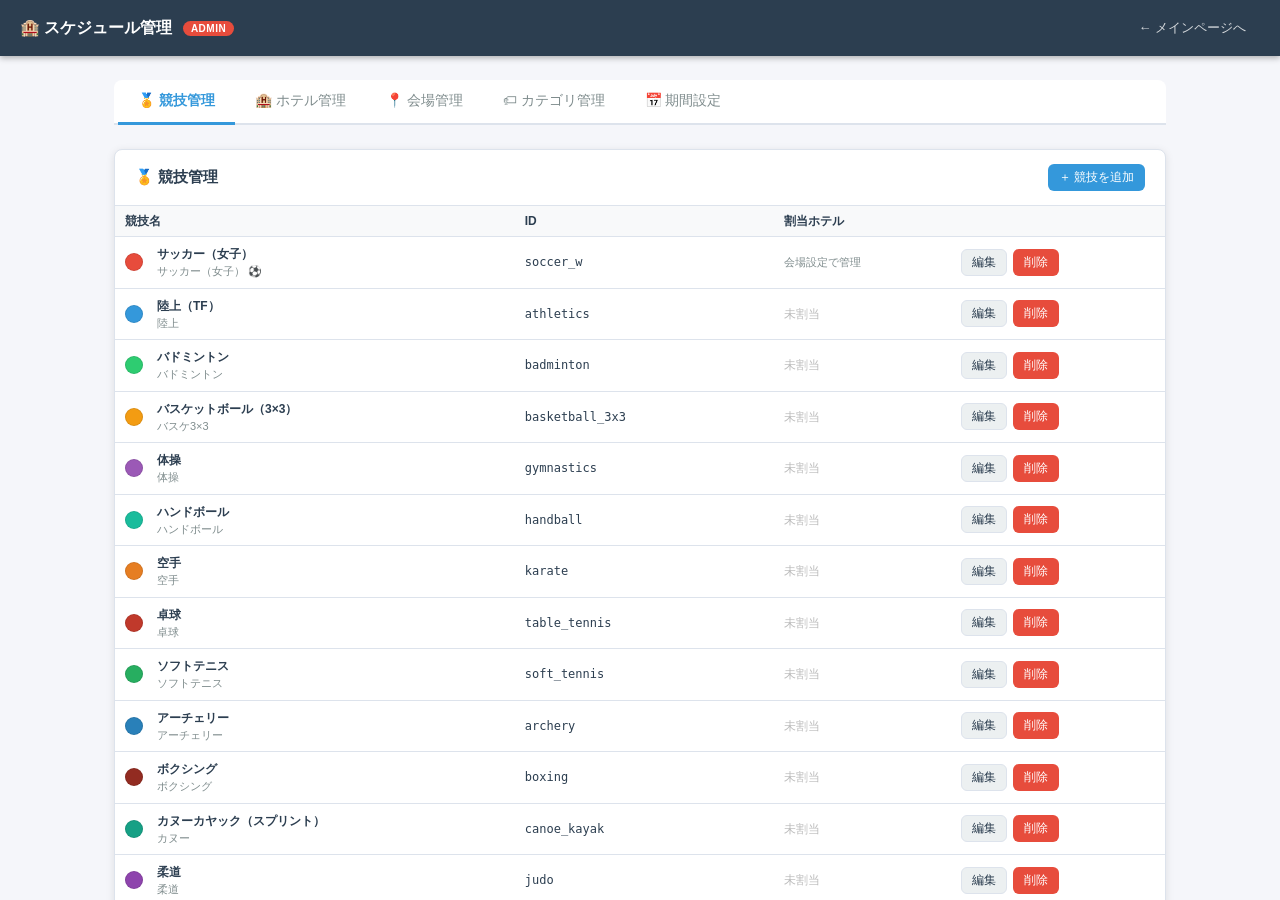
<file: admin.html>
<!DOCTYPE html>
<html lang="ja">
<head>
  <meta charset="UTF-8">
  <meta name="viewport" content="width=device-width, initial-scale=1.0">
  <title>管理ページ - ホテル滞在タイムスケジュール管理システム</title>
  <link rel="stylesheet" href="css/style.css">
  <style>
    .admin-badge {
      background: #e74c3c;
      color: white;
      font-size: 10px;
      font-weight: 700;
      padding: 2px 8px;
      border-radius: 10px;
      margin-left: 6px;
      vertical-align: middle;
      text-transform: uppercase;
      letter-spacing: 0.05em;
    }
    .color-preview {
      display: inline-block;
      width: 18px;
      height: 18px;
      border-radius: 50%;
      vertical-align: middle;
      margin-right: 6px;
      border: 1px solid rgba(0,0,0,0.1);
      flex-shrink: 0;
    }
    .color-cell {
      display: flex;
      align-items: center;
    }
    .admin-content {
      max-width: 1100px;
      margin: 0 auto;
      padding: 24px;
    }
    .main-tabs {
      display: flex;
      border-bottom: 2px solid var(--border);
      margin-bottom: 24px;
      gap: 0;
      background: var(--card-bg);
      border-radius: var(--radius) var(--radius) 0 0;
      padding: 0 4px;
    }
    .main-tab-btn {
      padding: 12px 20px;
      border: none;
      background: none;
      cursor: pointer;
      font-size: 14px;
      font-weight: 500;
      color: var(--text-muted);
      border-bottom: 3px solid transparent;
      margin-bottom: -2px;
      transition: all 0.15s;
    }
    .main-tab-btn:hover { color: var(--text); }
    .main-tab-btn.active { color: var(--accent); border-bottom-color: var(--accent); font-weight: 700; }
    .action-bar {
      display: flex;
      align-items: center;
      justify-content: space-between;
      margin-bottom: 16px;
    }
    .action-bar h3 { font-size: 16px; font-weight: 700; }
    input[type=color] {
      width: 60px;
      height: 36px;
      padding: 2px 4px;
      cursor: pointer;
    }
    .inline-form {
      display: flex;
      gap: 8px;
      align-items: flex-end;
      flex-wrap: wrap;
    }
    .inline-form .form-group { margin-bottom: 0; }
    .inline-form .form-group label { white-space: nowrap; }
    .back-link {
      color: rgba(255,255,255,0.8);
      text-decoration: none;
      font-size: 13px;
      padding: 6px 14px;
      border-radius: var(--radius);
      transition: all 0.2s;
    }
    .back-link:hover { background: rgba(255,255,255,0.15); color: white; }
    .input-narrow { width: 120px !important; }
    .input-mid { width: 200px !important; }
    .checkbox-label {
      display: flex;
      align-items: center;
      gap: 6px;
      font-size: 13px;
      cursor: pointer;
    }
    .checkbox-label input[type=checkbox] {
      width: auto;
      margin: 0;
    }
  </style>
</head>
<body>
  <div id="app">
    <!-- ── Header ── -->
    <header>
      <h1>🏨 スケジュール管理 <span class="admin-badge">Admin</span></h1>
      <div class="header-spacer"></div>
      <div class="header-actions">
        <a href="index.html" class="back-link">← メインページへ</a>
      </div>
    </header>

    <!-- ── Main Content ── -->
    <div id="admin-app" style="flex:1;overflow-y:auto;">
      <div class="admin-content">
        <!-- Main tab navigation -->
        <div class="main-tabs" id="main-tabs">
          <button class="main-tab-btn active" onclick="AdminApp.switchMainTab('sports')">🏅 競技管理</button>
          <button class="main-tab-btn" onclick="AdminApp.switchMainTab('hotels')">🏨 ホテル管理</button>
          <button class="main-tab-btn" onclick="AdminApp.switchMainTab('venues')">📍 会場管理</button>
          <button class="main-tab-btn" onclick="AdminApp.switchMainTab('categories')">🏷 カテゴリ管理</button>
          <button class="main-tab-btn" onclick="AdminApp.switchMainTab('daterange')">📅 期間設定</button>
        </div>

        <!-- Tab Panels -->
        <div id="tab-sports" class="admin-tab-panel"></div>
        <div id="tab-hotels" class="admin-tab-panel" style="display:none"></div>
        <div id="tab-venues" class="admin-tab-panel" style="display:none"></div>
        <div id="tab-categories" class="admin-tab-panel" style="display:none"></div>
        <div id="tab-daterange" class="admin-tab-panel" style="display:none"></div>
      </div>
    </div>
  </div>

  <!-- Modal container -->
  <div id="modal-container"></div>

  <!-- Scripts -->
  <script src="js/master-data.js"></script>
  <script src="js/data.js"></script>
  <script src="js/admin.js"></script>
</body>
</html>
</file>
<file: css/style.css>
/* ===== Reset & Base ===== */
*, *::before, *::after { box-sizing: border-box; margin: 0; padding: 0; }

:root {
  --primary: #2c3e50;
  --primary-light: #34495e;
  --accent: #3498db;
  --accent-hover: #2980b9;
  --success: #27ae60;
  --warning: #f39c12;
  --danger: #e74c3c;
  --bg: #f5f6fa;
  --card-bg: #ffffff;
  --border: #dde3ec;
  --text: #2c3e50;
  --text-muted: #7f8c8d;
  --shadow: 0 2px 8px rgba(0,0,0,0.10);
  --radius: 8px;
  --slot-height: 40px;
  --time-col-width: 60px;
  --date-col-width: 130px;
}

body {
  font-family: 'Hiragino Sans', 'Meiryo', 'Yu Gothic', sans-serif;
  background: var(--bg);
  color: var(--text);
  font-size: 14px;
  line-height: 1.5;
}

/* ===== Layout ===== */
#app { display: flex; flex-direction: column; height: 100vh; }

header {
  background: var(--primary);
  color: white;
  padding: 0 20px;
  display: flex;
  align-items: center;
  gap: 20px;
  height: 56px;
  flex-shrink: 0;
  box-shadow: 0 2px 6px rgba(0,0,0,0.3);
  z-index: 100;
}

header h1 {
  font-size: 16px;
  font-weight: 700;
  white-space: nowrap;
}

nav { display: flex; gap: 4px; }

nav a {
  color: rgba(255,255,255,0.8);
  text-decoration: none;
  padding: 6px 14px;
  border-radius: var(--radius);
  font-size: 13px;
  transition: all 0.2s;
}

nav a:hover, nav a.active {
  background: rgba(255,255,255,0.15);
  color: white;
}

.header-spacer { flex: 1; }

.header-actions { display: flex; gap: 8px; align-items: center; }

/* ===== Main Content ===== */
.main-wrapper { display: flex; flex: 1; overflow: hidden; }

aside {
  width: 220px;
  background: var(--card-bg);
  border-right: 1px solid var(--border);
  overflow-y: auto;
  flex-shrink: 0;
}

.sidebar-section { padding: 12px 0; border-bottom: 1px solid var(--border); }
.sidebar-section h3 {
  font-size: 11px;
  font-weight: 700;
  color: var(--text-muted);
  text-transform: uppercase;
  letter-spacing: 0.05em;
  padding: 0 16px 6px;
}

.sidebar-item {
  display: flex;
  align-items: center;
  gap: 8px;
  padding: 7px 16px;
  cursor: pointer;
  transition: background 0.15s;
  text-decoration: none;
  color: var(--text);
  font-size: 13px;
}

.sidebar-item:hover { background: var(--bg); }
.sidebar-item.active { background: #ebf5fb; color: var(--accent); font-weight: 600; }

.sidebar-dot {
  width: 10px;
  height: 10px;
  border-radius: 50%;
  flex-shrink: 0;
}

#main-content {
  flex: 1;
  overflow-y: auto;
  overflow-x: hidden;
  padding: 24px;
}

/* ===== Cards ===== */
.card {
  background: var(--card-bg);
  border: 1px solid var(--border);
  border-radius: var(--radius);
  box-shadow: var(--shadow);
  margin-bottom: 20px;
}

.card-header {
  padding: 14px 20px;
  border-bottom: 1px solid var(--border);
  display: flex;
  align-items: center;
  gap: 10px;
}

.card-header h2 { font-size: 15px; font-weight: 700; flex: 1; }
.card-body { padding: 16px 20px; }

/* ===== Dashboard ===== */
.dashboard-grid {
  display: grid;
  grid-template-columns: repeat(auto-fill, minmax(240px, 1fr));
  gap: 14px;
  margin-bottom: 24px;
}

.sport-card {
  background: var(--card-bg);
  border: 1px solid var(--border);
  border-radius: var(--radius);
  padding: 16px;
  cursor: pointer;
  transition: transform 0.15s, box-shadow 0.15s;
  text-decoration: none;
  color: var(--text);
  display: block;
}

.sport-card:hover { transform: translateY(-2px); box-shadow: 0 4px 16px rgba(0,0,0,0.12); }

.sport-card-header {
  display: flex;
  align-items: center;
  gap: 10px;
  margin-bottom: 10px;
}

.sport-color-bar {
  width: 4px;
  height: 40px;
  border-radius: 2px;
  flex-shrink: 0;
}

.sport-card h3 { font-size: 14px; font-weight: 700; }
.sport-card .sport-meta { font-size: 12px; color: var(--text-muted); margin-top: 2px; }

.hotel-card {
  background: var(--card-bg);
  border: 1px solid var(--border);
  border-radius: var(--radius);
  padding: 14px 16px;
  cursor: pointer;
  transition: transform 0.15s, box-shadow 0.15s;
  text-decoration: none;
  color: var(--text);
  display: flex;
  align-items: center;
  gap: 12px;
}

.hotel-card:hover { transform: translateY(-2px); box-shadow: 0 4px 16px rgba(0,0,0,0.12); }
.hotel-icon { font-size: 24px; }
.hotel-card h3 { font-size: 14px; font-weight: 700; }
.hotel-card .hotel-meta { font-size: 12px; color: var(--text-muted); }

/* ===== Buttons ===== */
.btn {
  display: inline-flex;
  align-items: center;
  gap: 6px;
  padding: 7px 14px;
  border: 1px solid transparent;
  border-radius: 6px;
  cursor: pointer;
  font-size: 13px;
  font-weight: 500;
  transition: all 0.15s;
  text-decoration: none;
  white-space: nowrap;
}

.btn-primary { background: var(--accent); color: white; }
.btn-primary:hover { background: var(--accent-hover); }
.btn-success { background: var(--success); color: white; }
.btn-success:hover { background: #229954; }
.btn-warning { background: var(--warning); color: white; }
.btn-warning:hover { background: #d68910; }
.btn-danger { background: var(--danger); color: white; }
.btn-danger:hover { background: #c0392b; }
.btn-secondary { background: #ecf0f1; color: var(--text); border-color: var(--border); }
.btn-secondary:hover { background: #d5d8dc; }
.btn-outline { background: white; color: var(--accent); border-color: var(--accent); }
.btn-outline:hover { background: var(--accent); color: white; }
.btn-sm { padding: 4px 10px; font-size: 12px; }
.btn-xs { padding: 2px 8px; font-size: 11px; }

/* ===== Forms ===== */
.form-group { margin-bottom: 14px; }
.form-group label { display: block; font-size: 12px; font-weight: 600; margin-bottom: 5px; color: var(--text-muted); }

input[type=text], input[type=date], input[type=time], input[type=color],
select, textarea {
  width: 100%;
  padding: 8px 10px;
  border: 1px solid var(--border);
  border-radius: 6px;
  font-size: 13px;
  font-family: inherit;
  color: var(--text);
  transition: border-color 0.15s;
  background: white;
}

input[type=text]:focus, input[type=date]:focus, input[type=time]:focus,
select:focus, textarea:focus {
  outline: none;
  border-color: var(--accent);
  box-shadow: 0 0 0 3px rgba(52,152,219,0.15);
}

.form-row { display: flex; gap: 12px; }
.form-row .form-group { flex: 1; }

/* ===== Schedule Grid ===== */
.scroll-mirror-top {
  overflow-x: auto;
  overflow-y: hidden;
  height: 12px;
  border: 1px solid var(--border);
  border-bottom: none;
  border-radius: var(--radius) var(--radius) 0 0;
  background: #f8f9fa;
}
.scroll-mirror-spacer {
  height: 1px;
}

.schedule-wrapper {
  overflow-x: auto;
  overflow-y: auto;
  border-top-left-radius: 0;
  border-top-right-radius: 0;
  border: 1px solid var(--border);
  border-radius: var(--radius);
  background: white;
  position: relative;
}

.schedule-container {
  position: relative;
  display: inline-block;
  min-width: 100%;
}

.schedule-header {
  display: flex;
  position: sticky;
  top: 0;
  z-index: 20;
  background: white;
  border-bottom: 2px solid var(--border);
}

.schedule-header .time-col {
  width: var(--time-col-width);
  min-width: var(--time-col-width);
  background: #f8f9fa;
  border-right: 1px solid var(--border);
  flex-shrink: 0;
}

.date-header-cell {
  min-width: var(--date-col-width);
  width: var(--date-col-width);
  border-right: 1px solid var(--border);
  padding: 6px 4px;
  text-align: center;
  flex-shrink: 0;
}

.date-header-cell .date-label {
  font-size: 12px;
  font-weight: 700;
  color: var(--primary);
}

.date-header-cell .weekday-label {
  font-size: 11px;
  color: var(--text-muted);
}

.date-header-cell .date-actions {
  display: flex;
  justify-content: center;
  gap: 3px;
  margin-top: 4px;
}

/* Reset button row — hidden until hover */
.date-header-cell .date-actions-danger {
  display: flex;
  justify-content: center;
  margin-top: 3px;
  min-height: 18px;
}

.date-header-cell .btn-reset-day {
  padding: 1px 8px;
  font-size: 10px;
  background: transparent;
  color: #c0392b;
  border: 1px dashed #c0392b;
  border-radius: 3px;
  cursor: pointer;
  opacity: 0;
  transition: opacity 0.2s ease;
  pointer-events: none;
}

.date-header-cell:hover .btn-reset-day {
  opacity: 1;
  pointer-events: auto;
}

.date-header-cell .btn-reset-day:hover {
  background: #c0392b;
  color: white;
  border-style: solid;
}

.date-header-cell.weekend .date-label { color: #c0392b; }
.date-header-cell.saturday .date-label { color: #2980b9; }

/* Day type dropdown in header */
.day-type-select {
  width: 100%;
  font-size: 10px;
  padding: 2px;
  margin: 3px 0 2px;
  border: 1px solid #ccc;
  border-radius: 3px;
  background: white;
  cursor: pointer;
}

/* Day type header backgrounds */
.date-header-cell.daytype-checkin     { background: #d6eaf8; }
.date-header-cell.daytype-practice    { background: #d5f5e3; }
.date-header-cell.daytype-competition { background: #fde8d8; }
.date-header-cell.daytype-stay        { background: #f2f3f4; }
.date-header-cell.daytype-checkout    { background: #e8daef; }

.schedule-body {
  display: flex;
  position: relative;
}

.time-col-body {
  width: var(--time-col-width);
  min-width: var(--time-col-width);
  background: #f8f9fa;
  border-right: 1px solid var(--border);
  flex-shrink: 0;
  position: sticky;
  left: 0;
  z-index: 10;
}

.time-slot-label {
  height: var(--slot-height);
  display: flex;
  align-items: flex-start;
  justify-content: flex-end;
  padding: 2px 8px 0;
  font-size: 11px;
  color: var(--text-muted);
  border-bottom: 1px solid var(--border);
}

.time-slot-label.hour { font-weight: 700; color: var(--text); }

.schedule-grid {
  display: flex;
  flex: 1;
  position: relative;
}

.date-column {
  min-width: var(--date-col-width);
  width: var(--date-col-width);
  border-right: 1px solid var(--border);
  position: relative;
  flex-shrink: 0;
}

.time-slot-cell {
  height: var(--slot-height);
  border-bottom: 1px solid #f0f0f0;
  cursor: pointer;
  transition: background 0.1s;
}

.time-slot-cell:nth-child(even) { background: rgba(0,0,0,0.01); }
.time-slot-cell.hour-boundary { border-bottom-color: #dde3ec; }
.time-slot-cell:hover { background: rgba(52,152,219,0.06); }

/* ===== Events ===== */
.event-block {
  position: absolute;
  left: 2px;
  right: 2px;
  border-radius: 4px;
  padding: 2px 5px;
  font-size: 11px;
  line-height: 1.3;
  cursor: grab;
  overflow: hidden;
  z-index: 5;
  box-shadow: 0 1px 3px rgba(0,0,0,0.15);
  transition: box-shadow 0.15s, opacity 0.15s;
  color: white;
  user-select: none;
}

/* Resize handle */
.event-resize-handle {
  position: absolute;
  bottom: 0;
  left: 0;
  right: 0;
  height: 6px;
  cursor: ns-resize;
  border-radius: 0 0 4px 4px;
  background: rgba(0, 0, 0, 0.15);
  opacity: 0;
  transition: opacity 0.15s;
}
.event-block:hover .event-resize-handle {
  opacity: 1;
}
.event-block:hover .event-resize-handle:hover {
  background: rgba(0, 0, 0, 0.4);
}

/* Copy-mode badge shown on ghost */
.event-copy-badge {
  position: absolute;
  top: 3px;
  right: 3px;
  background: rgba(0, 0, 0, 0.65);
  color: white;
  border-radius: 50%;
  width: 16px;
  height: 16px;
  font-size: 13px;
  font-weight: bold;
  line-height: 16px;
  text-align: center;
  pointer-events: none;
}

/* Dragging state */
.event-block.event-dragging {
  opacity: 0.25 !important;
  cursor: grabbing;
}

/* Drop target highlight */
.date-column.drag-over {
  background: rgba(52, 152, 219, 0.08);
  outline: 2px dashed rgba(52, 152, 219, 0.5);
  outline-offset: -2px;
}

.event-block:hover {
  box-shadow: 0 2px 8px rgba(0,0,0,0.25);
  opacity: 0.9;
  z-index: 20;
}

.event-block.event-selected {
  outline: 3px solid #fff;
  box-shadow: 0 0 0 5px rgba(59,130,246,0.8), 0 2px 8px rgba(0,0,0,0.3);
  z-index: 10;
  opacity: 1;
}

.date-column.paste-target {
  background: rgba(59, 130, 246, 0.07);
  outline: 2px dashed rgba(59, 130, 246, 0.4);
  outline-offset: -2px;
}

.kb-hint {
  font-size: 11px;
  color: #888;
  margin: 4px 0 6px;
  padding: 4px 8px;
  background: #f8f9fa;
  border-radius: 4px;
  border: 1px solid #e9ecef;
}

.event-block .event-time { font-size: 10px; opacity: 0.85; }
.event-block .event-title { font-weight: 600; }
.event-block .note-icon { font-size: 9px; opacity: 0.9; }

/* ── Note popup on hover ── */
.event-note-popup {
  display: none;
  position: absolute;
  bottom: calc(100% + 6px);
  left: 0;
  z-index: 200;
  background: #fff;
  color: #2c3e50;
  border: 1px solid #bdc3c7;
  border-radius: 6px;
  padding: 8px 10px;
  min-width: 200px;
  max-width: 300px;
  box-shadow: 0 4px 16px rgba(0,0,0,0.18);
  pointer-events: none;
  white-space: pre-wrap;
  word-break: break-word;
}

.event-note-popup-title {
  font-weight: 700;
  font-size: 12px;
  margin-bottom: 5px;
  padding-bottom: 4px;
  border-bottom: 1px solid #eee;
}

.event-note-popup-body {
  font-size: 12px;
  line-height: 1.5;
}

.event-block.has-note:hover .event-note-popup {
  display: block;
}

/* Flip popup to below if near top of grid */
.event-block.has-note:hover .event-note-popup.flip-down {
  bottom: auto;
  top: calc(100% + 6px);
}

/* ===== Modal ===== */
.modal-overlay {
  position: fixed;
  inset: 0;
  background: rgba(0,0,0,0.5);
  z-index: 1000;
  display: flex;
  align-items: center;
  justify-content: center;
  padding: 20px;
}

.modal-overlay.hidden { display: none; }

.modal {
  background: white;
  border-radius: var(--radius);
  box-shadow: 0 8px 32px rgba(0,0,0,0.2);
  width: 100%;
  max-width: 520px;
  max-height: 90vh;
  overflow-y: auto;
  animation: modalIn 0.2s ease;
}

@keyframes modalIn {
  from { transform: scale(0.95); opacity: 0; }
  to { transform: scale(1); opacity: 1; }
}

.modal-header {
  padding: 16px 20px;
  border-bottom: 1px solid var(--border);
  display: flex;
  align-items: center;
  gap: 10px;
}

.modal-header h3 { font-size: 15px; font-weight: 700; flex: 1; }
.modal-close { background: none; border: none; font-size: 20px; cursor: pointer; color: var(--text-muted); padding: 0; line-height: 1; }
.modal-close:hover { color: var(--text); }
.modal-body { padding: 20px; }
.modal-footer { padding: 14px 20px; border-top: 1px solid var(--border); display: flex; justify-content: flex-end; gap: 8px; }

/* Wide modal for settings */
.modal-wide { max-width: 720px; }
.modal-xl { max-width: 900px; }

/* ===== Tabs ===== */
.tab-bar {
  display: flex;
  border-bottom: 2px solid var(--border);
  margin-bottom: 20px;
  gap: 0;
}

.tab-btn {
  padding: 8px 18px;
  border: none;
  background: none;
  cursor: pointer;
  font-size: 13px;
  font-weight: 500;
  color: var(--text-muted);
  border-bottom: 2px solid transparent;
  margin-bottom: -2px;
  transition: all 0.15s;
}

.tab-btn:hover { color: var(--text); }
.tab-btn.active { color: var(--accent); border-bottom-color: var(--accent); font-weight: 700; }

.tab-panel { display: none; }
.tab-panel.active { display: block; }

/* ===== Detail Page Header ===== */
.detail-header {
  display: flex;
  align-items: center;
  gap: 14px;
  margin-bottom: 20px;
}

.detail-color-bar {
  width: 6px;
  height: 48px;
  border-radius: 3px;
}

.detail-header h2 { font-size: 20px; font-weight: 700; }
.detail-header .detail-sub { font-size: 13px; color: var(--text-muted); margin-top: 2px; }
.detail-header-actions { margin-left: auto; display: flex; gap: 8px; }

/* ===== Info Grid ===== */
.info-grid {
  display: grid;
  grid-template-columns: repeat(auto-fill, minmax(200px, 1fr));
  gap: 12px;
}

.info-item { background: var(--bg); border-radius: 6px; padding: 10px 14px; }
.info-item .info-label { font-size: 11px; color: var(--text-muted); font-weight: 600; text-transform: uppercase; }
.info-item .info-value { font-size: 14px; font-weight: 600; margin-top: 2px; }

/* ===== Tags ===== */
.tag {
  display: inline-block;
  padding: 3px 10px;
  border-radius: 20px;
  font-size: 12px;
  font-weight: 600;
  color: white;
  margin: 2px;
}

/* ===== Template Panel ===== */
.template-list { display: flex; flex-direction: column; gap: 8px; }

.template-item {
  background: var(--bg);
  border: 1px solid var(--border);
  border-radius: 6px;
  padding: 10px 14px;
  display: flex;
  align-items: center;
  gap: 10px;
}

.template-item .template-name { flex: 1; font-weight: 600; font-size: 13px; }
.template-item .template-meta { font-size: 11px; color: var(--text-muted); }

/* ===== Clipboard bar ===== */
#clipboard-bar {
  position: fixed;
  bottom: 20px;
  left: 50%;
  transform: translateX(-50%);
  background: var(--primary);
  color: white;
  padding: 10px 20px;
  border-radius: 30px;
  box-shadow: 0 4px 16px rgba(0,0,0,0.3);
  display: flex;
  align-items: center;
  gap: 12px;
  font-size: 13px;
  z-index: 500;
  transition: opacity 0.3s;
}

#clipboard-bar.hidden { display: none; }

/* ===== Soccer Config ===== */
.group-grid {
  display: grid;
  grid-template-columns: repeat(auto-fill, minmax(280px, 1fr));
  gap: 14px;
}

.group-card {
  background: var(--card-bg);
  border: 1px solid var(--border);
  border-radius: var(--radius);
  overflow: hidden;
}

.group-card-header {
  background: var(--primary);
  color: white;
  padding: 10px 14px;
  font-weight: 700;
  display: flex;
  align-items: center;
  justify-content: space-between;
}

.match-table { width: 100%; border-collapse: collapse; font-size: 12px; }
.match-table th {
  background: #f8f9fa;
  padding: 6px 10px;
  text-align: left;
  font-weight: 600;
  border-bottom: 1px solid var(--border);
}
.match-table td { padding: 6px 10px; border-bottom: 1px solid var(--border); }
.match-table tr:last-child td { border-bottom: none; }
.match-table tr:hover td { background: var(--bg); }

/* ===== Data Management ===== */
.upload-zone {
  border: 2px dashed var(--border);
  border-radius: var(--radius);
  padding: 30px;
  text-align: center;
  cursor: pointer;
  transition: border-color 0.2s, background 0.2s;
}

.upload-zone:hover { border-color: var(--accent); background: rgba(52,152,219,0.03); }
.upload-zone .upload-icon { font-size: 36px; margin-bottom: 8px; }
.upload-zone .upload-text { font-size: 14px; color: var(--text-muted); }

/* ===== Alerts ===== */
.alert {
  padding: 10px 14px;
  border-radius: 6px;
  font-size: 13px;
  margin-bottom: 14px;
  display: flex;
  align-items: center;
  gap: 8px;
}
.alert-info { background: #ebf5fb; border: 1px solid #aed6f1; color: #1a5276; }
.alert-success { background: #eafaf1; border: 1px solid #a9dfbf; color: #1e8449; }
.alert-warning { background: #fef9e7; border: 1px solid #f9e79f; color: #7d6608; }

/* ===== Responsive ===== */
@media (max-width: 900px) {
  aside { display: none; }
  :root { --date-col-width: 100px; }
}

/* ===== Utilities ===== */
.hidden { display: none !important; }
.text-muted { color: var(--text-muted); }
.text-center { text-align: center; }
.mt-1 { margin-top: 8px; }
.mt-2 { margin-top: 16px; }
.mb-1 { margin-bottom: 8px; }
.mb-2 { margin-bottom: 16px; }
.flex { display: flex; }
.flex-1 { flex: 1; }
.items-center { align-items: center; }
.gap-2 { gap: 8px; }
.gap-3 { gap: 12px; }
.page-title { font-size: 18px; font-weight: 700; margin-bottom: 16px; }
.section-title { font-size: 15px; font-weight: 700; margin-bottom: 12px; color: var(--primary); }

/* Schedule toolbar */
.schedule-toolbar {
  display: flex;
  align-items: center;
  gap: 8px;
  padding: 10px 0;
  margin-bottom: 10px;
  flex-wrap: wrap;
}

.legend {
  display: flex;
  flex-wrap: wrap;
  gap: 8px;
  padding: 8px 0;
}

.legend-item {
  display: flex;
  align-items: center;
  gap: 5px;
  font-size: 12px;
}

.legend-dot {
  width: 12px;
  height: 12px;
  border-radius: 3px;
}

/* ===== Floor Map ===== */
.floor-map {
  padding: 8px 0;
}

.floor-map-legend {
  display: flex;
  align-items: center;
  gap: 16px;
  margin-bottom: 10px;
  font-size: 12px;
}

.fmap-legend-item {
  display: flex;
  align-items: center;
  gap: 5px;
}

.fmap-legend-dot {
  width: 14px;
  height: 14px;
  border-radius: 3px;
  display: inline-block;
  flex-shrink: 0;
}

.floor-map-building {
  border: 2px solid var(--border);
  border-radius: var(--radius);
  overflow: hidden;
}

.floor-map-roof {
  background: var(--primary);
  color: #fff;
  text-align: center;
  padding: 6px;
  font-size: 12px;
  font-weight: 600;
  letter-spacing: 0.05em;
}

.floor-map-base {
  height: 6px;
  background: var(--primary);
}

.floor-row {
  display: flex;
  align-items: stretch;
  border-bottom: 1px solid var(--border);
  min-height: 52px;
}

.floor-row:last-child {
  border-bottom: none;
}

.floor-row:nth-child(even) {
  background: #fafbfd;
}

.floor-label {
  width: 46px;
  min-width: 46px;
  display: flex;
  align-items: center;
  justify-content: center;
  font-size: 13px;
  font-weight: 700;
  color: var(--primary);
  background: #f0f2f8;
  border-right: 2px solid var(--border);
}

.floor-content {
  flex: 1;
  display: flex;
  align-items: center;
  flex-wrap: wrap;
  gap: 6px;
  padding: 6px 10px;
}

.floor-room-block {
  display: flex;
  flex-direction: column;
  align-items: flex-start;
  justify-content: center;
  padding: 5px 10px;
  border-radius: 5px;
  cursor: pointer;
  min-width: 110px;
  max-width: 200px;
  color: #fff;
  box-shadow: 0 1px 4px rgba(0,0,0,0.15);
  transition: transform 0.1s, box-shadow 0.1s;
  user-select: none;
}

.floor-room-block:hover {
  transform: translateY(-1px);
  box-shadow: 0 3px 8px rgba(0,0,0,0.22);
}

.func-room-block {
  background: #9b59b6 !important;
  min-width: 130px;
}

.frb-type {
  font-size: 12px;
  font-weight: 600;
  white-space: nowrap;
  overflow: hidden;
  text-overflow: ellipsis;
  max-width: 180px;
}

.frb-detail {
  font-size: 11px;
  opacity: 0.88;
  margin-top: 2px;
}

.floor-add-btn {
  width: 28px;
  height: 28px;
  border-radius: 50%;
  border: 2px dashed var(--border);
  background: transparent;
  color: var(--text-muted);
  font-size: 18px;
  line-height: 1;
  cursor: pointer;
  display: flex;
  align-items: center;
  justify-content: center;
  flex-shrink: 0;
  transition: border-color 0.15s, color 0.15s;
}

.floor-add-btn:hover {
  border-color: var(--accent);
  color: var(--accent);
}

/* Color swatches in room modal */
.color-swatch {
  width: 26px;
  height: 26px;
  border-radius: 4px;
  cursor: pointer;
  border: 2px solid transparent;
  transition: border-color 0.15s, transform 0.1s;
}

.color-swatch:hover {
  border-color: var(--text);
  transform: scale(1.15);
}

/* ── Day Types Modal ── */
.dt-palette-btn {
  padding: 6px 14px;
  border-radius: 6px;
  border: 2px solid transparent;
  font-size: 13px;
  font-weight: 600;
  cursor: pointer;
  transition: box-shadow 0.15s, transform 0.1s;
}
.dt-palette-btn:hover { transform: scale(1.05); }
.dt-palette-btn.active {
  box-shadow: 0 0 0 3px #2c3e50;
  transform: scale(1.07);
}

.dt-grid { margin-top: 4px; }
.dt-week-header {
  display: grid;
  grid-template-columns: repeat(7, 54px);
  gap: 3px;
  margin-bottom: 3px;
}
.dt-wh {
  text-align: center;
  font-size: 12px;
  font-weight: 600;
  color: #7f8c8d;
}
.dt-wh.dt-sun { color: #e74c3c; }
.dt-wh.dt-sat { color: #2980b9; }

.dt-cells {
  display: grid;
  grid-template-columns: repeat(7, 54px);
  gap: 3px;
}
.dt-cell {
  width: 54px;
  min-height: 60px;
  border-radius: 6px;
  border: 2px solid #dfe6e9;
  background: #fff;
  cursor: pointer;
  display: flex;
  flex-direction: column;
  align-items: center;
  justify-content: center;
  padding: 4px 2px;
  transition: box-shadow 0.1s, transform 0.1s;
  user-select: none;
}
.dt-cell:hover { box-shadow: 0 2px 8px rgba(0,0,0,0.18); transform: scale(1.06); }
.dt-cell-pad { border: none; background: transparent; cursor: default; }
.dt-cell-pad:hover { box-shadow: none; transform: none; }
.dt-cell-wd { font-size: 11px; font-weight: 600; color: #7f8c8d; line-height: 1; }
.dt-cell-wd.dt-sun { color: #e74c3c; }
.dt-cell-wd.dt-sat { color: #2980b9; }
.dt-cell-date { font-size: 13px; font-weight: 700; line-height: 1.4; }
.dt-cell-type { font-size: 11px; font-weight: 600; color: #2c3e50; line-height: 1.2; min-height: 14px; }

/* Print */
@media print {
  header, aside, .schedule-toolbar, .btn, #clipboard-bar { display: none !important; }
  .schedule-wrapper { overflow: visible; border: none; }
  .date-column { page-break-inside: avoid; }
}

/* ===== Hotel Combined Multi-Sport View ===== */
.hotel-sport-filter {
  display: flex;
  flex-wrap: wrap;
  align-items: center;
  gap: 8px;
  padding: 10px 0 14px;
  border-bottom: 1px solid var(--border);
  margin-bottom: 12px;
}
.hotel-sport-filter .filter-label {
  font-size: 12px;
  color: var(--text-muted);
  font-weight: 600;
  margin-right: 4px;
}
.filter-chip {
  display: inline-flex;
  align-items: center;
  gap: 4px;
  cursor: pointer;
  user-select: none;
}
.filter-chip input[type=checkbox] { display: none; }
.filter-chip span {
  display: inline-block;
  padding: 3px 10px;
  border-radius: 20px;
  font-size: 12px;
  font-weight: 600;
  color: #fff;
  opacity: 0.45;
  transition: opacity 0.15s;
}
.filter-chip input:checked + span { opacity: 1; }

.combined-hint {
  font-size: 11px;
  color: var(--text-muted);
  padding: 4px 0 8px;
}

/* Two-row sticky header for combined view */
.combined-header-wrap {
  position: sticky;
  top: 0;
  z-index: 20;
  background: white;
  border-bottom: 2px solid var(--border);
  display: flex;
  flex-direction: column;
}
.combined-header-row {
  display: flex;
  flex-direction: row;
  align-items: stretch;
}

/* Date spanning header (row 1) — border-right set inline per cell */
.combined-date-cell {
  text-align: center;
  font-size: 12px;
  font-weight: 700;
  color: var(--primary);
  padding: 5px 4px 3px;
  border-bottom: 1px solid var(--border);
  background: #f8f9fa;
  flex-shrink: 0;
}
.combined-date-cell.weekend { color: #e74c3c; }
.combined-date-cell.saturday { color: #2980b9; }

/* Sport name header (row 2) — border-right is set inline per cell */
.combined-sport-cell {
  text-align: center;
  font-size: 11px;
  font-weight: 700;
  color: #fff;
  padding: 3px 2px;
  border-bottom: 1px solid var(--border);
  flex-shrink: 0;
  white-space: nowrap;
  overflow: hidden;
  text-overflow: ellipsis;
}

/* Date group in body — no own border; last column carries the thick border */
.combined-date-group {
  display: flex;
  flex-direction: row;
}
</file>
